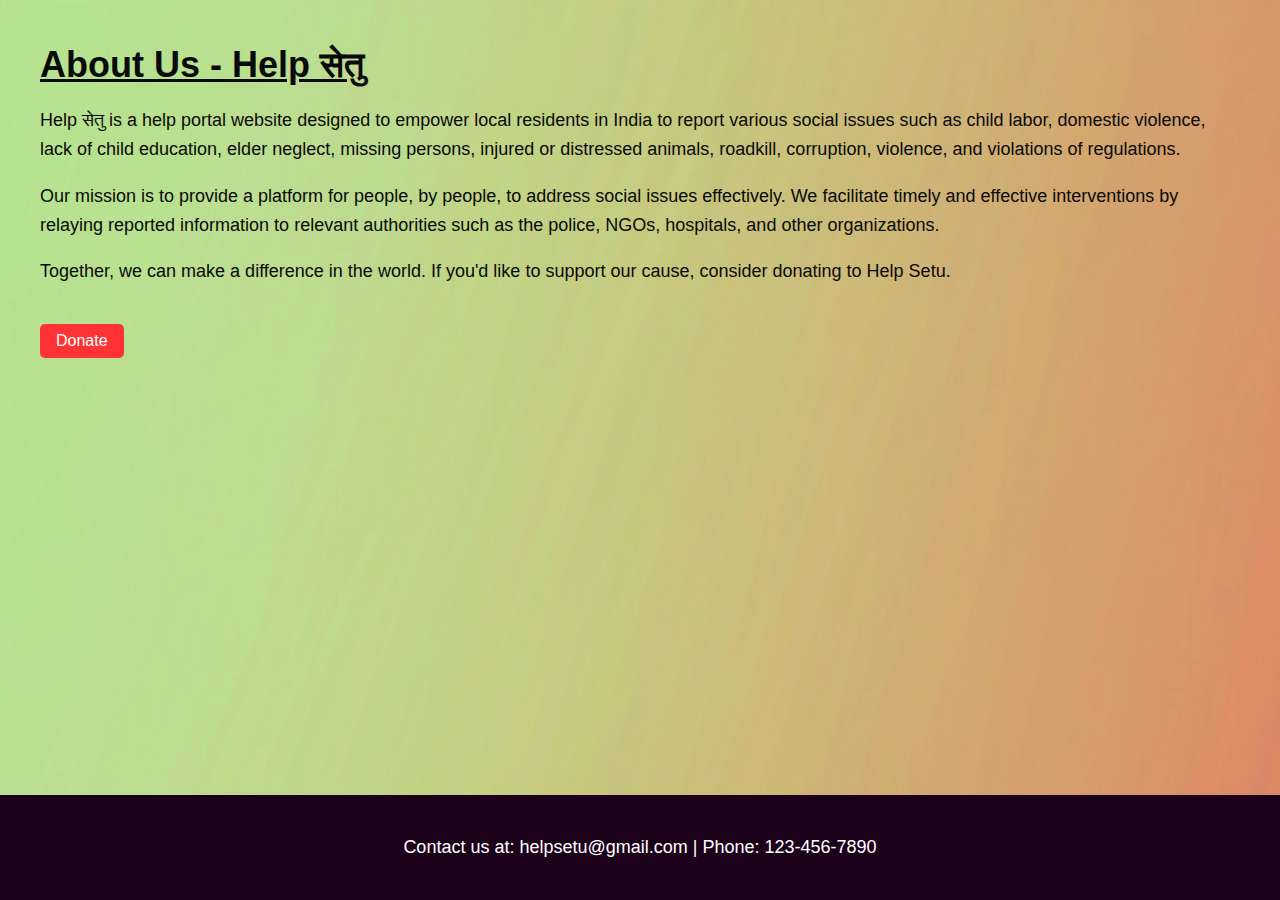
<file: capstoneproject/about-us/index.html>
<!DOCTYPE html>
<html lang="en">
<head>
  <meta charset="UTF-8">
  <meta name="viewport" content="width=device-width, initial-scale=1.0">
  <title>About Us - Help सेतु</title>
  <link rel="stylesheet" href="style.css">
 
</head>
<body>
  <div class="container">
    <div class="about-us">
      <!-- <img src="help-setu-image.jpg" alt="Help Setu"> -->
      <div class="about-us-content">
        <h1><u>About Us - Help सेतु</u></h1>
        <p>
          Help सेतु is a help portal website designed to empower local residents in India to report various social issues such as child labor, domestic violence, lack of child education, elder neglect, missing persons, injured or distressed animals, roadkill, corruption, violence, and violations of regulations.
        </p>
        <p>
          Our mission is to provide a platform for people, by people, to address social issues effectively. We facilitate timely and effective interventions by relaying reported information to relevant authorities such as the police, NGOs, hospitals, and other organizations.
        </p>
        <p>
          Together, we can make a difference in the world. If you'd like to support our cause, consider donating to Help Setu.
        </p>
        <a href="/capstoneproject/donate-us/index.html" class="donate-button">Donate</a>
      </div>
    </div>
  </div>
  <footer>
    <p>Contact us at: helpsetu@gmail.com | Phone: 123-456-7890</p>
  </footer>
</body>
</html>
</file>
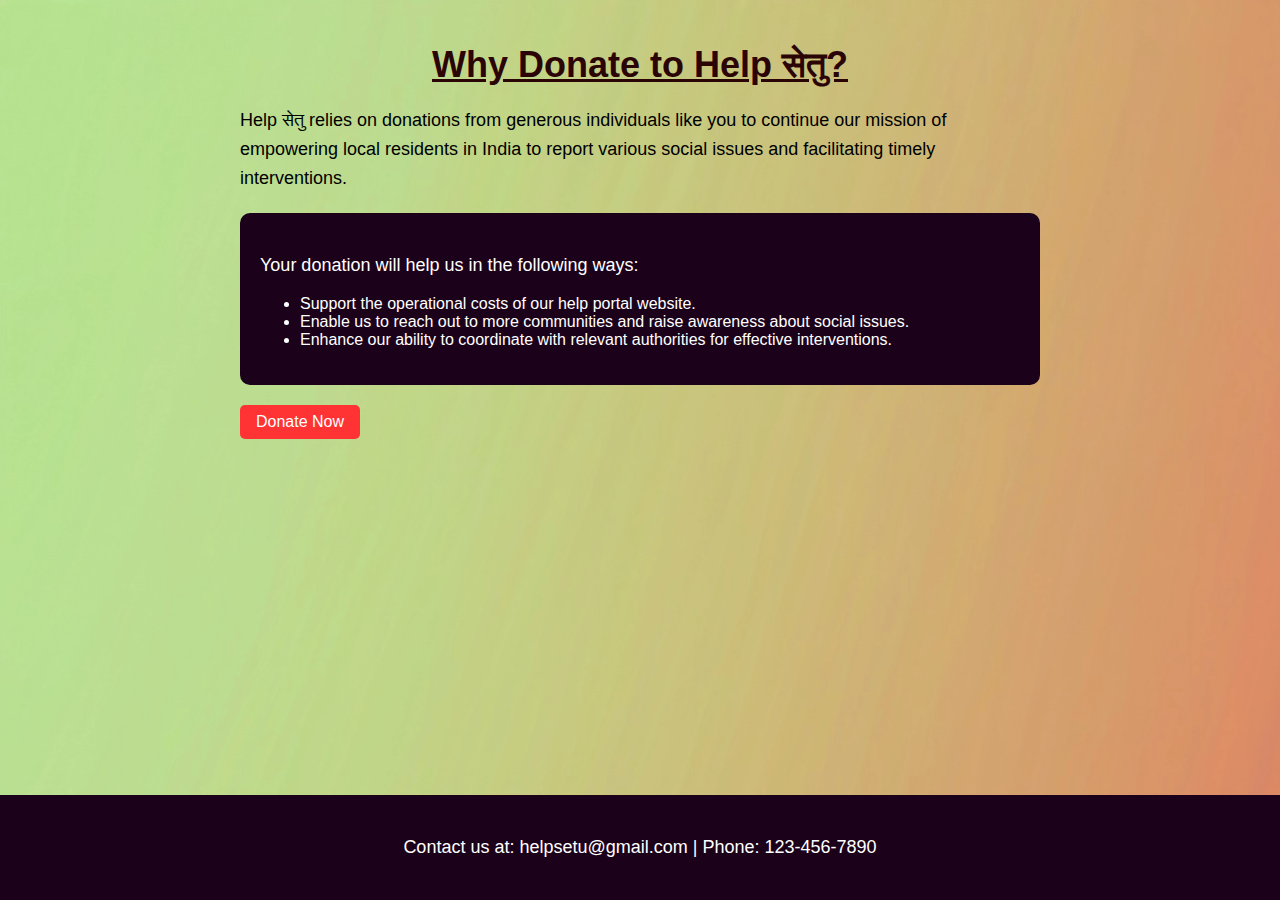
<file: capstoneproject/donate-us/index.html>
<!DOCTYPE html>
<html lang="en">
<head>
  <meta charset="UTF-8">
  <meta name="viewport" content="width=device-width, initial-scale=1.0">
  <title>Donate Us - Help सेतु</title>
  <link rel="stylesheet" href="style.css">
  
  
</head>
<body>
  <div class="container">
    <h1><u>Why Donate to Help सेतु?</u></h1>
    <p>
      Help सेतु relies on donations from generous individuals like you to continue our mission of empowering local residents in India to report various social issues and facilitating timely interventions.
    </p>
    <div class="donate-info">
      <p>Your donation will help us in the following ways:</p>
      <ul>
        <li>Support the operational costs of our help portal website.</li>
        <li>Enable us to reach out to more communities and raise awareness about social issues.</li>
        <li>Enhance our ability to coordinate with relevant authorities for effective interventions.</li>
      </ul>
    </div>
    <a href="https://forms.gle/vXvngvht83p8iour8" class="donate-button" target="_blank">Donate Now</a>
  </div>
  <footer>
    <p>Contact us at: helpsetu@gmail.com | Phone: 123-456-7890</p>
  </footer>
</body>
</html>
</file>
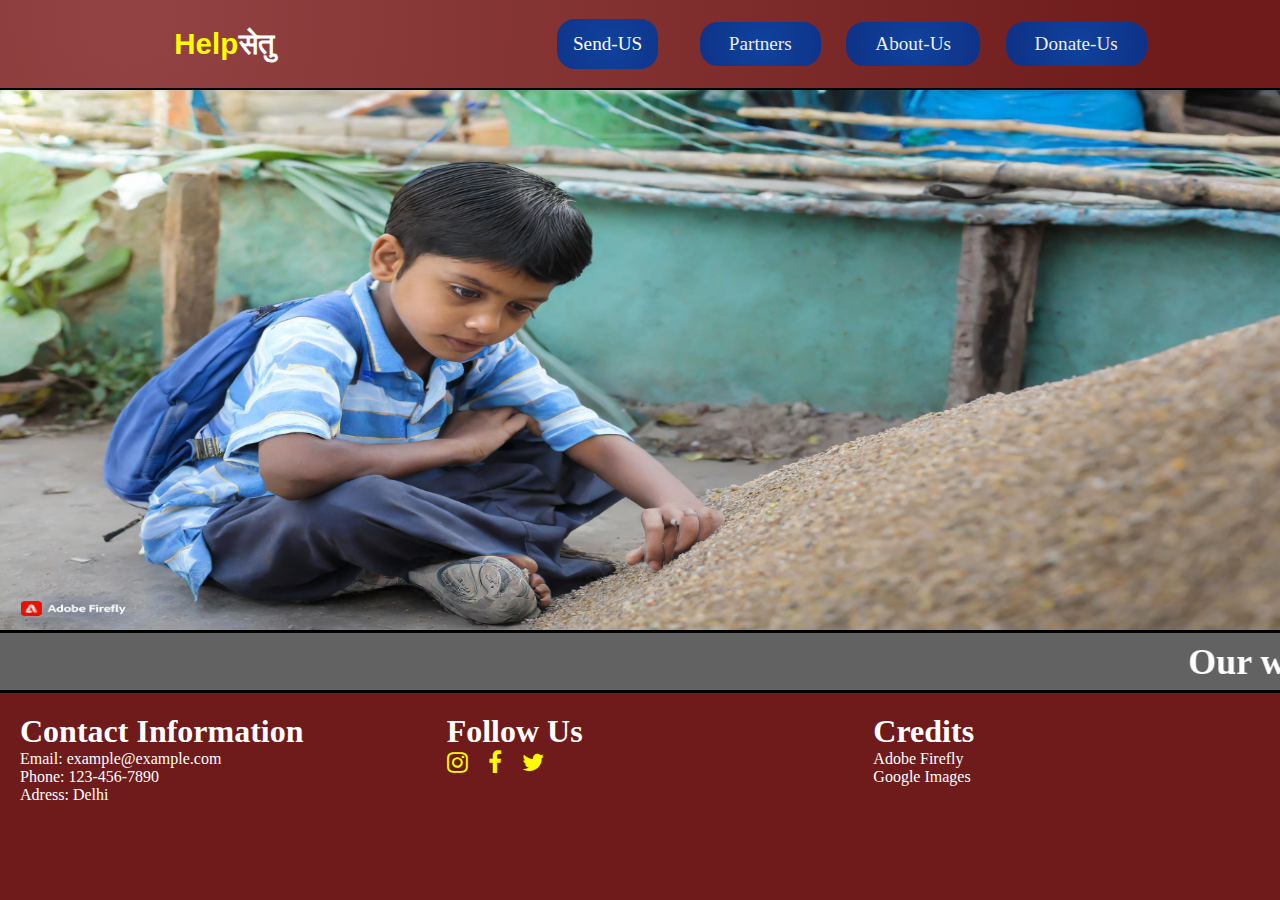
<file: capstoneproject/frontpage/index.html>
<!DOCTYPE html>
<html lang="en">
<head>
    <meta charset="UTF-8">
    <meta name="viewport" content="width=device-width, initial-scale=1.0">
    <title>Document</title>
    <link rel="stylesheet" href="style.css">

    <link rel="stylesheet" href="https://cdnjs.cloudflare.com/ajax/libs/font-awesome/6.5.1/css/all.min.css" integrity="sha512-DTOQO9RWCH3ppGqcWaEA1BIZOC6xxalwEsw9c2QQeAIftl+Vegovlnee1c9QX4TctnWMn13TZye+giMm8e2LwA==" crossorigin="anonymous" referrerpolicy="no-referrer" />
    
    <link rel="stylesheet" href="https://cdnjs.cloudflare.com/ajax/libs/font-awesome/4.7.0/css/font-awesome.min.css">
    
  </head>

<body>
    <!-- <script src="/javascript/script.js"></script> -->
    <div class="container">
        <!-- nav section -->
        <div class="nav">
            <div class="logo">
                
                <i class="fa-solid fa-users"></i>
                
                
                <h1>Help</h1>
                <h1 id="hh1">सेतु</h1>

            </div>
            <div class="nav-detail">
                <div class="dropdown">
                    <a href=""><button id="a2"  class="dropbtn btn">Send-US
                      
                    </button></a>
                    <div class="dropdown-content">
                      <div class="header">
                        <h2>Chosse Your Category </h2>
                      </div>
                      <div class="row">
                        <div class="column">
                          <h3>Social Issues</h3>
                          <a href="/capstoneproject/send-us/index.html" target="_blank">Child Welfare (Child labor, Lack of child education)</a>
                          <a href="/capstoneproject/send-us/index.html" target="_blank">Domestic Violence</a>
                          <a href="/capstoneproject/send-us/index.html" target="_blank">Missing Persons</a>
                        </div>
                        <div class="column">
                          <h3>Community Safety and Governance</h3>
                          <a href="/capstoneproject/send-us/index.html" target="_blank">Corruption</a>
                          <a href="/capstoneproject/send-us/index.html" target="_blank">Violations of Regulations</a>
                          <a href="/capstoneproject/send-us/index.html" target="_blank">Distressed Animals</a>
                        </div>
                        <div class="column">
                          <h3>Deforestation and Wildlife Protection</h3>
                          <a href="/capstoneproject/send-us/index.html" target="_blank">Illegal Logging and Tree Cutting</a>
                          <a href="/capstoneproject/send-us/index.html" target="_blank">Habitat Destruction and Fragmentation</a>
                          <a href="/capstoneproject/send-us/index.html" target="_blank">Protection of Endangered Species</a>
                        </div>
                     
                        
                      </div>
                    </div>
                  </div>
                
                <a class="btn" href="/capstoneproject/patners/index.html" target="_blank">Partners</a>
                <a class="btn" href="/capstoneproject/about-us/index.html" target="_blank">About-Us</a>
                <a class="btn"  href="/capstoneproject/donate-us/index.html" target="_blank">Donate-Us</a>
            </div>
           
            
            <i id="i2" class="fa-solid fa-bars mdropbtn"></i>
                
                
          


        </div>
     <!-- hero section -->
       
        <div class="hero">
      
          

        </div>
        
        <div class="move">
          <marquee  loop="infinite" scrollamount="12"  behavior="scroll" direction="left">Our website is currently undergoing maintenance. Please bear with us, it will be live again shortly</marquee>

          
        </div>
    <!-- footer -->
        <div class="foot">
          <div class="foot1">
            <h1>Contact Information</h1>
            <p>Email: example@example.com</p>
            <p>Phone: 123-456-7890</p>
            <p>Adress: Delhi</p>
          </div>
          <div class="foot2">
            <h1>Follow Us</h1>
            <div class="social-icons">
              <a href="#" class="social-icon"><i class="fa fa-instagram"></i></a>
              <a href="#" class="social-icon"><i class="fa fa-facebook"></i></a>
              <a href="#" class="social-icon"><i class="fa fa-twitter"></i></a>
            </div>
          </div>
          <div class="foot3">
            <h1>Credits</h1>
            <p>Adobe Firefly</p>
            <p>Google Images</p>


          </div>
        </div>

    </div>
  
   <script src="script.js"></script> 
</body>
</html>
</file>
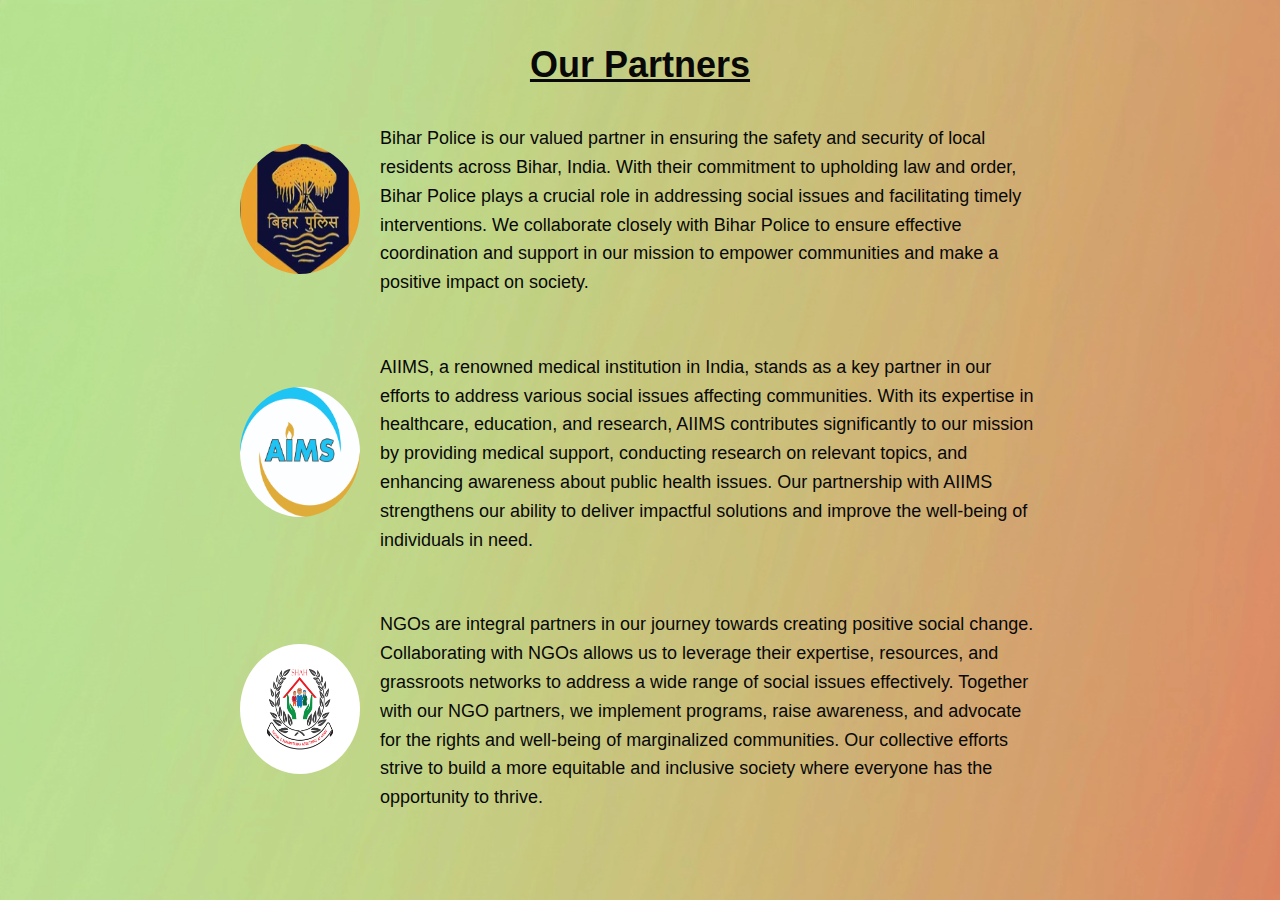
<file: capstoneproject/patners/index.html>
<!DOCTYPE html>
<html lang="en">
<head>
  <meta charset="UTF-8">
  <meta name="viewport" content="width=device-width, initial-scale=1.0">
  <title>Our Partners - Help सेतु</title>
  <link rel="stylesheet" href="style.css">
</head>
<body>
  <div class="container">
    <h1><u>Our Partners</u></h1>
    <div class="partner">
      <a href="#">
        <img src="/capstoneproject/patners/bihar-police-logo.jpg" alt="Partner 1">
      </a>
      <div class="partner-description">
        <p>Bihar Police is our valued partner in ensuring the safety and security of local residents across Bihar, India. With their commitment to upholding law and order, Bihar Police plays a crucial role in addressing social issues and facilitating timely interventions. We collaborate closely with Bihar Police to ensure effective coordination and support in our mission to empower communities and make a positive impact on society.</p>
      </div>
    </div>
    <div class="partner">
      <a href="#">
        <img src="/capstoneproject/patners/R.jpg" alt="Partner 2">
      </a>
      <div class="partner-description">
        <p>AIIMS, a renowned medical institution in India, stands as a key partner in our efforts to address various social issues affecting communities. With its expertise in healthcare, education, and research, AIIMS contributes significantly to our mission by providing medical support, conducting research on relevant topics, and enhancing awareness about public health issues. Our partnership with AIIMS strengthens our ability to deliver impactful solutions and improve the well-being of individuals in need.</p>
      </div>
    </div>
    <div class="partner">
      <a href="#">
        <img src="/capstoneproject/patners/510125_14171051_2626579_86df51f7_image.jpg" alt="Partner 3">
      </a>
      <div class="partner-description">
        <p>NGOs are integral partners in our journey towards creating positive social change. Collaborating with NGOs allows us to leverage their expertise, resources, and grassroots networks to address a wide range of social issues effectively. Together with our NGO partners, we implement programs, raise awareness, and advocate for the rights and well-being of marginalized communities. Our collective efforts strive to build a more equitable and inclusive society where everyone has the opportunity to thrive.</p>
      </div>
    </div>
    <!-- Add more partners as needed -->
  </div>
</body>
</html>
</file>
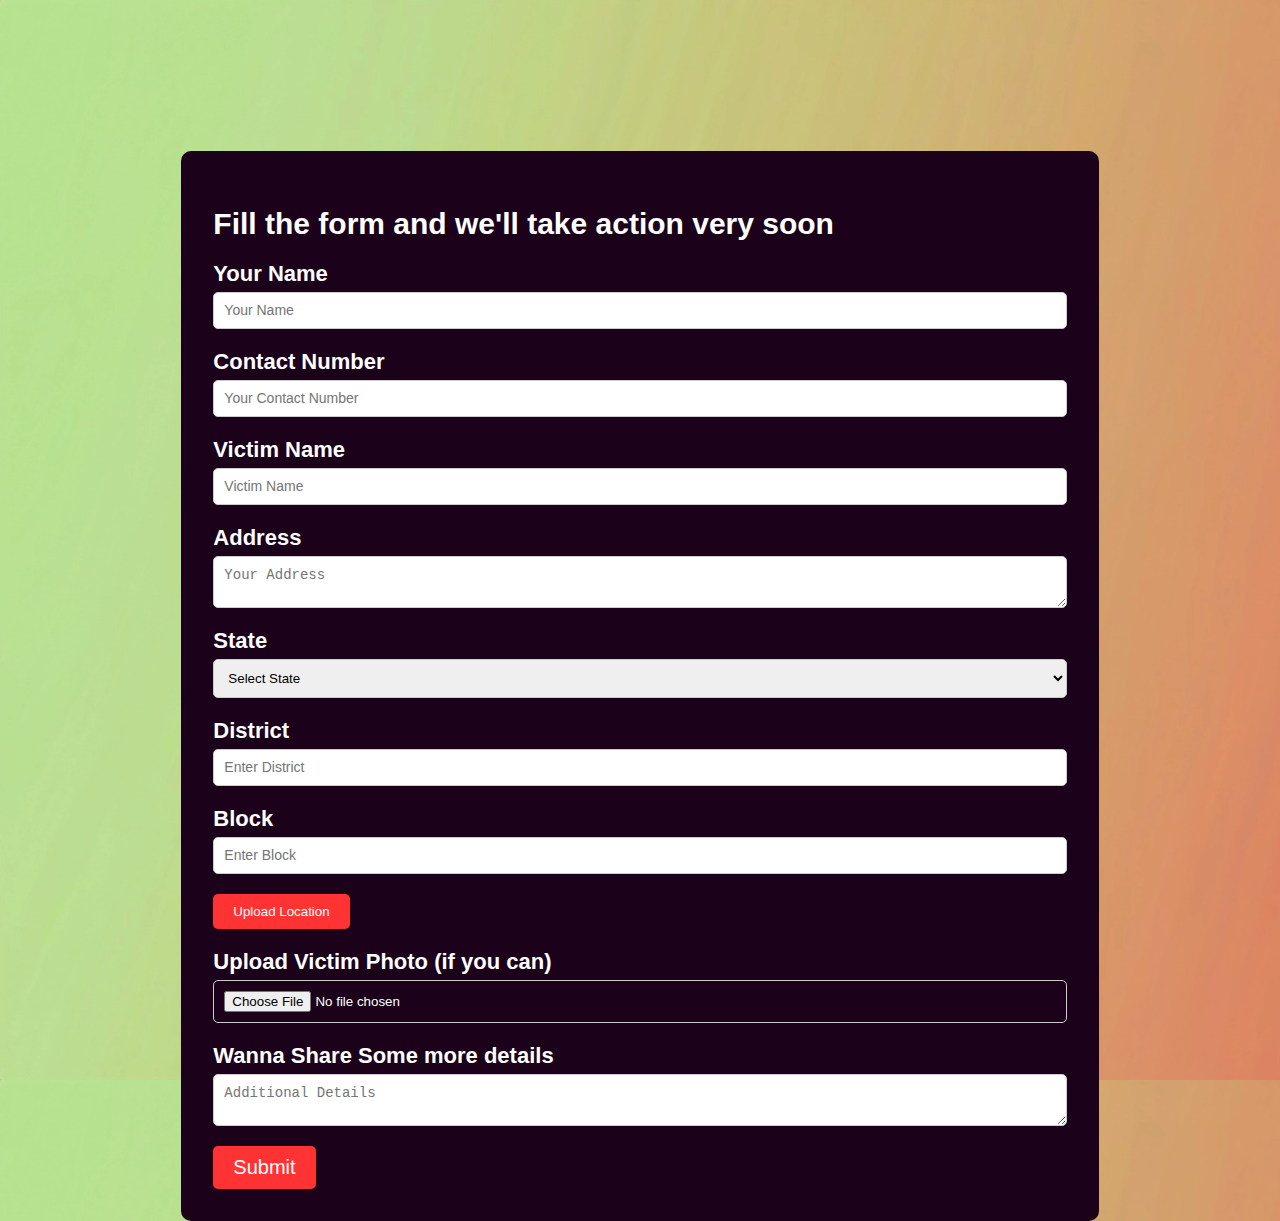
<file: capstoneproject/send-us/index.html>
<!DOCTYPE html>
<html lang="en">
<head>
  <meta charset="UTF-8">
  <meta name="viewport" content="width=device-width, initial-scale=1.0">
  <title>Form</title>
  <link rel="stylesheet" href="style.css">

</head>
<body>
  <!-- Form starts here -->
  <br><br><br><br><br><br><br><br><br><br><br><br>
  <div class="container">
    <form action="thankyou.html" method="post" enctype="multipart/form-data" class="form">
      <!-- Form title -->
      <h2>Fill the form and we'll take action very soon</h2>
      <!-- Name field -->
      <div class="form-group">
        <label for="name"><strong>Your Name</strong></label>
        <input type="text" id="name" name="name" required placeholder="Your Name">
      </div>
      <!-- Contact number field -->
      <div class="form-group">
        <label for="contact"><strong>Contact Number</strong></label>
        <input type="tel" id="contact" name="contact" required placeholder="Your Contact Number">
      </div>
      <!-- Victim name field -->
      <div class="form-group">
        <label for="subject"><strong>Victim Name</strong></label>
        <input type="text" id="subject" name="subject" placeholder="Victim Name">
      </div>
      <!-- Address field -->
      <div class="form-group">
        <label for="address"><strong>Address</strong></label>
        <textarea id="address" name="address" required placeholder="Your Address"></textarea>
      </div>
      <!-- State dropdown -->
      <div class="form-group">
        <label for="state"><strong>State</strong></label>
        <select id="state" name="state" required>
          <option value="" disabled selected>Select State</option>
          <option value="Andhra Pradesh">Andhra Pradesh</option>
          <option value="Arunachal Pradesh">Arunachal Pradesh</option>
          <!-- Add other states here -->
        </select>
      </div>
      <!-- District text input -->
      <div class="form-group">
        <label for="district"><strong>District</strong></label>
        <input type="text" id="district" name="district" required placeholder="Enter District">
      </div>
      <!-- Block text input -->
      <div class="form-group">
        <label for="block"><strong>Block</strong></label>
        <input type="text" id="block" name="block" required placeholder="Enter Block">
      </div>
      <!-- Button to upload location -->
      <div class="form-group">
        <button id="upload_location" type="button">Upload Location</button>
      </div>
      <!-- Upload victim photo field -->
      <div class="form-group">
        <label for="child_photo"><strong>Upload Victim Photo (if you can)</strong></label>
        <input type="file" id="child_photo" name="child_photo">
      </div>
      <!-- Additional details field -->
      <div class="form-group">
        <label for="more_details"><strong>Wanna Share Some more details</strong></label>
        <textarea id="more_details" name="more_details" placeholder="Additional Details"></textarea>
      </div>
      <!-- Submit button -->
      <!-- Replaced with styled anchor tag -->
      <a href="/capstoneproject/thankyou/index.html" class="button">Submit</a>
    </form>
  </div>
  <!-- JavaScript for uploading live location -->
  <script src="script.js">
    
  </script>
</body>
</html>
</file>
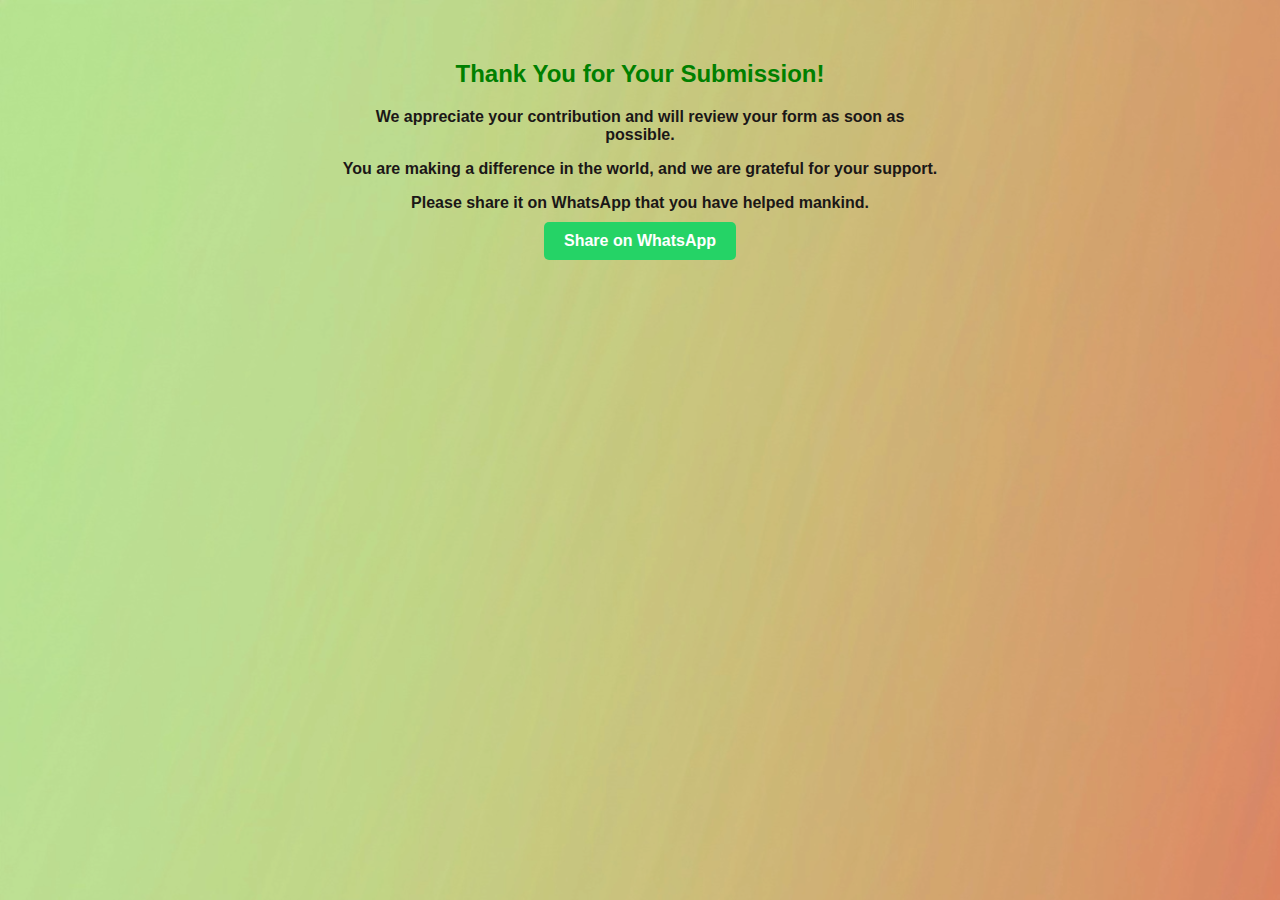
<file: capstoneproject/thankyou/index.html>
<!DOCTYPE html>
<html lang="en">
<head>
  <meta charset="UTF-8">
  <meta name="viewport" content="width=device-width, initial-scale=1.0">
  <title>Thank You</title>
  <link rel="stylesheet" href="style.css">
 
</head>
<body>
  <div class="container">
    <!-- Thank you message -->
    <h2>Thank You for Your Submission!</h2>
    <p>We appreciate your contribution and will review your form as soon as possible.</p>
    <p>You are making a difference in the world, and we are grateful for your support.</p>
    <p>Please share it on WhatsApp that you have helped mankind.</p>
    <!-- Share on WhatsApp button -->
    <a href="whatsapp://send?text=Hey, check out this form and help us make a change: https://example.com/form.html" data-action="share/whatsapp/share">Share on WhatsApp</a>
  </div>
</body>
</html>
</file>
<file: capstoneproject/about-us/style.css>
/* CSS styles */
 body {
    margin: 0;
    padding: 0;
    font-family: 'Lucida Sans', 'Lucida Sans Regular', 'Lucida Grande', 'Lucida Sans Unicode', Geneva, Verdana, sans-serif;
    background-color: rgb(117, 28, 28);
    color: #0a0a0a;
    background-image: url("/capstoneproject/Untitled\ \(4\).png");
  }
  .container {
    max-width: 1200px;
    margin: 0 auto;
    padding: 20px;
  }
  .about-us {
    display: flex;
    align-items: center;
    justify-content: space-between;
  }
  .about-us img {
    max-width: 100%;
    padding: 50px 0 50px 20px;
  }
  .about-us-content {
    flex: 1;
    padding-right: 20px;
  }
  h1 {
    font-size: 36px;
    margin-bottom: 20px;
  }
  p {
    font-size: 18px;
    line-height: 1.6;
  }
  .donate-button {
    display: inline-block;
    margin-top: 20px;
    padding: 8px 16px; /* Adjust button padding */
    background-color: #ff3333;
    color: #fff;
    border: none;
    border-radius: 5px;
    text-decoration: none;
    cursor: pointer;
    transition: background-color 0.3s ease; /* Add transition effect */
  }
  .donate-button:hover {
    background-color: #cc0000;
  }
  footer {
    background-color: #1b021a;
    color: #fff;
    padding: 20px 0;
    text-align: center;
    position: fixed;
    bottom: 0;
    width: 100%;
  }

  /* Media query for responsiveness */
  @media (max-width: 768px) {
    .about-us {
      flex-direction: column;
      align-items: flex-start;
    }
    .about-us img {
      padding: 20px 0;
    }
    .about-us-content {
      padding-right: 0;
    }
  }
</file>
<file: capstoneproject/donate-us/style.css>
/* CSS styles */
    <!-- h1{
        color: #2b0505;
    } -->
    body {
      margin: 0;
      padding: 0;
      font-family: 'Lucida Sans', 'Lucida Sans Regular', 'Lucida Grande', 'Lucida Sans Unicode', Geneva, Verdana, sans-serif;
      background-color: rgb(117, 28, 28);
      color: #000000;
      background-image: url("/capstoneproject/Untitled\ \(4\).png");
    }
    .container {
      max-width: 800px;
      margin: 0 auto;
      padding: 20px;
    }
    h1 {
      font-size: 36px;
      margin-bottom: 20px;
      text-align: center;
    }
    p {
      font-size: 18px;
      line-height: 1.6;
    }
    .donate-info {
      background-color: #1b021a;
      padding: 20px;
      border-radius: 10px;
      margin-top: 20px;
      color: white;
      
    }
    .donate-info p {
      margin-bottom: 10px;
      color: white;
    }
    .donate-button {
      display: inline-block;
      margin-top: 20px;
      padding: 8px 16px; /* Adjust padding to decrease button size */
      background-color: #ff3333;
      color: #fff;
      border: none;
      border-radius: 5px;
      text-decoration: none;
      text-align: center;
      font-size: 16px; /* Adjust font size */
    }
    .donate-button:hover {
      background-color: #cc0000;
    }
    footer {
      background-color: #1b021a;
      color: #fff;
      padding: 20px 0;
      text-align: center;
      position: fixed;
      bottom: 0;
      width: 100%;
    }
</file>
<file: capstoneproject/frontpage/style.css>
*{
    padding: 0%;
    margin: 0%;
    box-sizing: border-box;
    text-decoration: none;
}


.container{
    height: 100vh;
    width: 100vw;
    
    position: relative;
    background-image: url("/capstoneproject/Untitled\ \(4\).png");
    background-size: cover;
}

.nav{
    width: 100%;
    height: 10vh;
    
    background-image: radial-gradient( circle farthest-corner at 10% 20%,  rgba(147,67,67,1) 0%, rgba(111,27,27,1) 90% );
    display: flex;
    justify-content: space-around;
    align-items: center;
    border-bottom: 2px solid black;
    position: relative;
   
    

}
.logo{
    display: flex;
    align-items: center;
    gap: 0.1vw;
    
    
    
}
.logo i{
    font-size: 4vw;
    color: #fffb00;
}
.logo h1{
    font-size:2.3vw;
    font-family:'Trebuchet MS', 'Lucida Sans Unicode', 'Lucida Grande', 'Lucida Sans', Arial, sans-serif ;
    
    color: #fffb00;

}
#hh1{
    font-size:2.3vw;
    font-family:'Trebuchet MS', 'Lucida Sans Unicode', 'Lucida Grande', 'Lucida Sans', Arial, sans-serif ;
    
    color: #ffffff;
}
#i2{
    display: none;

}
.nav-detail{
   display: flex;
   align-items: center;
   gap: 2vw;
   font-size: 1.5vw;
   font-weight: 500;
   justify-content: center;
  
   
       
}
.btn{
    color: rgb(238, 238, 238);
    border: 2px solid transparent;
    
    padding: 1vh 3vh;
    border-radius: 2vh;
    background-image: radial-gradient( circle 976px at 51.2% 51%,  rgba(11,27,103,1) 0%, rgba(16,66,157,1) 0%, rgba(11,27,103,1) 17.3%, rgba(11,27,103,1) 58.8%, rgba(11,27,103,1) 71.4%, rgba(16,66,157,1) 100.2%, rgba(187,187,187,1) 100.2% );
    
    
}


.nav-detail a:hover{
    border:#ffffff 2px solid;
    color: #fffb00;
    cursor: pointer;
    
    


} 

.row a{
    background-color: rgb(123, 123, 123);
    border-radius: 2vh;
    
}

  /* The dropdown container */
.dropdown {
    float: left;
    overflow: hidden;
}
  
  /* Dropdown button */
.dropdown{
    font-size: 16px;
    border: none;
    outline: none;
    color: white;
    padding: 14px 16px;
    background-color: inherit;
    font: inherit; /* Important for vertical align on mobile phones */
    margin: 0; /* Important for vertical align on mobile phones */
}
.dropbtn {
    font-size: 16px;
    border: none;
    outline: none;
    color: white;
    padding: 14px 16px;
    background-color: inherit;
    font: inherit; /* Important for vertical align on mobile phones */
    margin: 0; /* Important for vertical align on mobile phones */
}
.dropbtn:hover{
    border: 2px solid white;
    color: yellow;
}
  
  /* Add a red background color to navbar links on hover */
.navbar a:hover, .dropdown:hover .dropbtn {
    background-color:rgb(61, 58, 58);
}
  
  /* Dropdown content (hidden by default) */
.dropdown-content {
    display: none;
    position: absolute;
    background-color: #f9f9f9;
    width: 100%;
    /* height: 25%; */
    left: 0;
    box-shadow: 0px 8px 16px 0px rgba(0,0,0,0.2);
    z-index: 1;
    margin-top: 2vh;
}
  
  /* Mega Menu header, if needed */
.dropdown-content .header {
    background: rgb(123, 123, 123);
    padding: 16px;
    color: white;
}
  
  /* Show the dropdown menu on hover */
.dropdown:hover .dropdown-content {
    display: block;
}
  
  /* Create three equal columns that floats next to each other */
.column {
    float: left;
    width: 33.33%;
    padding: 10px;
    background-color: #9a4747;
    
    background-size: cover;
    height: 450px;
    
}
  
  /* Style links inside the columns */
.column a {
    float: none;
    color: black;
    padding: 16px;
    text-decoration: none;
    display: block;
    text-align: left;
    margin-top: 1vh;
}
  
  /* Add a background color on hover */
  .column a:hover {
    background-color: rgb(123, 123, 123);
}
  
  /* Clear floats after the columns */
.row:after {
    content: "";
    display: table;
    clear: both;
}






@media (max-width:600px) {
    
   
    .nav{
        justify-content: space-evenly;
        position: relative;
    }
    .nav-detail a{
        display: none;
        
    }
    .dropbtn{
        display: none;
    }
    
    #a2{
        display: block;
        font-size: 5vw;
    }
 
    .logo i{
        
        color: #fffb00;
        font-size: 6vh;
        
    }
    #i2{
        display: block;
        color: beige;
        font-size: 9vw;
    }


     .logo h1{
        font-size: 3vh;
        color: #fffb00;
    }
    #hh1{
        font-size:3vh;
        font-family:'Trebuchet MS', 'Lucida Sans Unicode', 'Lucida Grande', 'Lucida Sans', Arial, sans-serif ;
        
        color: #ffffff;
    }
    
   .row{
    display: flex;
    flex-direction:column ;
    height: 20vh;
    width: 135vh;
   }
   .column h3{
    font-size: 3vh;
   }
   .header h2{
    font-size: 4vh;
   }

   .row a{
    background-color: rgb(123, 123, 123);
    border-radius: 2vh;
    width: 40vh;
    height: 8vh;
    font-size: 3vh;
    
    }
    .column a {
        float: none;
        color: black;
        padding: 16px;
        text-decoration: none;
        display: block;
        text-align: left;
        margin-top: 1vh;
    }
   




}


/* hero section */
.move{
    height:7vh ;
    width:100% ;
    background-color: #626262; 
    border-top: 3px solid black;
    border-bottom: 3px solid black;
    font-weight: 900;
    
    display: flex;
    align-items: center;
    justify-content: center;
    font-size: 4vh;
    color:rgb(255, 255, 255);   
    
}



/* .hero{
    height:60vh ;
    width: 100%;
    background-image: url(Firefly\ indian\ poor\ boy\ doing\ child\ labour;\ sitting\ on\ the\ floor\,\ isolated\ 25134.jpg);
    background-size:cover ;
    
} */

.hero{
    height:60vh ;
    width: 100%;
    background-image: url("Firefly\ indian\ poor\ boy\ doing\ child\ labour;\ sitting\ on\ the\ floor\,\ isolated\ 25134.jpg");
    background-size:100% 100% ;
    animation: slider 10s infinite linear;
    

    
    
}


@keyframes slider {
    0%{background-image: url("Firefly\ indian\ poor\ boy\ doing\ child\ labour;\ sitting\ on\ the\ floor\,\ isolated\ 25134.jpg");
        background-size:100% 100% ;}
    35%{background-image: url("school.jpg");
        background-size: 100% 100%;}
    75%{
        background-image: url("woodcut.jpg");background-size: 100% 100%;
    }
    
}



/* aboutus */
.foot{
    height: 23vh;
    width: 100%;
    background-color: rgba(111, 27, 27, 1);
    display: flex;
    color: rgb(255, 255, 255);
    justify-content: space-evenly;
    align-items: center;
    
}

.foot1{
    width: 50%;
    height: 100%;
    background-color: rgba(111, 27, 27, 1);
    padding: 20px;
    /* margin-right: 10px; */
}

.foot2{
    width: 50%;
    height: 100%;
    background-color:rgba(111, 27, 27, 1);
    padding: 20px;
}
.foot3{
    width: 50%;
    height: 100%;
    background-color: rgba(111, 27, 27, 1);
    padding: 20px;
    
    /* padding-left: 10px; */
    /* margin-left: 10px; */
}

.social-icons {
  display: flex;
  gap: 20px;
  /* margin-left: 20px; */
}

.social-icon {
  font-size: 24px;
  color: rgb(255, 251, 0);
}
</file>
<file: capstoneproject/patners/style.css>
/* CSS styles */
body {
  margin: 0;
  padding: 0;
  font-family: 'Lucida Sans', 'Lucida Sans Regular', 'Lucida Grande', 'Lucida Sans Unicode', Geneva, Verdana, sans-serif;
  background-color: rgb(117, 28, 28);
  color: #080808;
  background-image: url("/capstoneproject/Untitled\ \(4\).png");
}

.container {
  max-width: 800px;
  margin: 0 auto;
  padding: 20px;
}

h1 {
  font-size: 36px;
  margin-bottom: 20px;
  text-align: center;
}

.partner {
  display: flex;
  align-items: center;
  margin-bottom: 20px;
}

.partner img {
  width: 120px;
  margin-right: 20px;
  border-radius: 50%;
  height: 130px;
}

.partner-description {
  flex: 1;
}

p {
  font-size: 18px;
  line-height: 1.6;
}
</file>
<file: capstoneproject/send-us/style.css>
body {
    margin: 20px auto; 
    padding: 0;
    background-color: rgb(117 28 28);
    font-family: 'Lucida Sans', 'Lucida Sans Regular', 'Lucida Grande', 'Lucida Sans Unicode', Geneva, Verdana, sans-serif;
    color: #ffffff; 
    background-image: url("/capstoneproject/Untitled\ \(4\).png");
  }
  .container {
    display: flex;
    justify-content: center;
    align-items: center;
    height: 100vh;
  }
  .form {
    width: calc(2/3 * 100vw); 
    padding: 30px; 
    border: 2px solid #1b021a;
    background-color: #1b021a; 
    border-radius: 10px;
    font-size: 20px;
  }
  .form h2 {
    margin-bottom: 20px;
    color: #ffffff; 
  }
  .form-group {
    margin-bottom: 20px;
    display: flex;
    flex-direction: row;
    flex-wrap: wrap;
  }
  .form-group label {
    display: block;
    margin-bottom: 5px;
    color: #ffffff; 
    font-weight: bold; 
    font-size: 1.1em; 
  }
  .form-group input,
  .form-group textarea,
  .form-group select {
    width: 100%;
    padding: 10px;
    border: 1px solid #ccc;
    border-radius: 5px;
  }
  ::placeholder {
    font-size: 14px;
  }
  button,
  a.button {
    padding: 10px 20px;
    background-color: #ff3333; 
    color: #fff;
    border: none;
    border-radius: 5px;
    cursor: pointer;
    text-decoration: none; /* Added */
    display: inline-block; /* Added */
  }
  button:hover,
  a.button:hover {
    background-color: #cc0000; 
  }
  @media (max-width: 600px) {
    .form-group {
      flex-direction: column;
    }
  }
  a {
    display: inline-block;
    padding: 10px 20px;
    background-color: #25D366;
    color: #fff;
    border-radius: 5px;
    text-decoration: none;
  }
  a:hover {
    background-color: #1E9E4F;
  }
</file>
<file: capstoneproject/thankyou/style.css>
body {
    margin: 20px auto; 
    padding: 0;
    background-color: rgb(117 28 28);
    font-family: 'Lucida Sans', 'Lucida Sans Regular', 'Lucida Grande', 'Lucida Sans Unicode', Geneva, Verdana, sans-serif;
    color: #1b1717; 
    text-align: center; /* Center align text */
    background-image: url("/capstoneproject/Untitled\ \(4\).png");
    font-weight: 600;
  }
  .container {
    max-width: 600px; /* Limit container width */
    margin: 0 auto; /* Center container horizontally */
    padding: 20px;
  }
  h2 {
    color: green;
    font-family: Arial, sans-serif;
  }
  p {
    margin-bottom: 10px; /* Add some space between paragraphs */
  }
  a {
    display: inline-block;
    padding: 10px 20px;
    background-color: #25D366;
    color: #fff;
    border-radius: 5px;
    text-decoration: none;
  }
  a:hover {
    background-color: #1E9E4F;
    
  }
</file>
